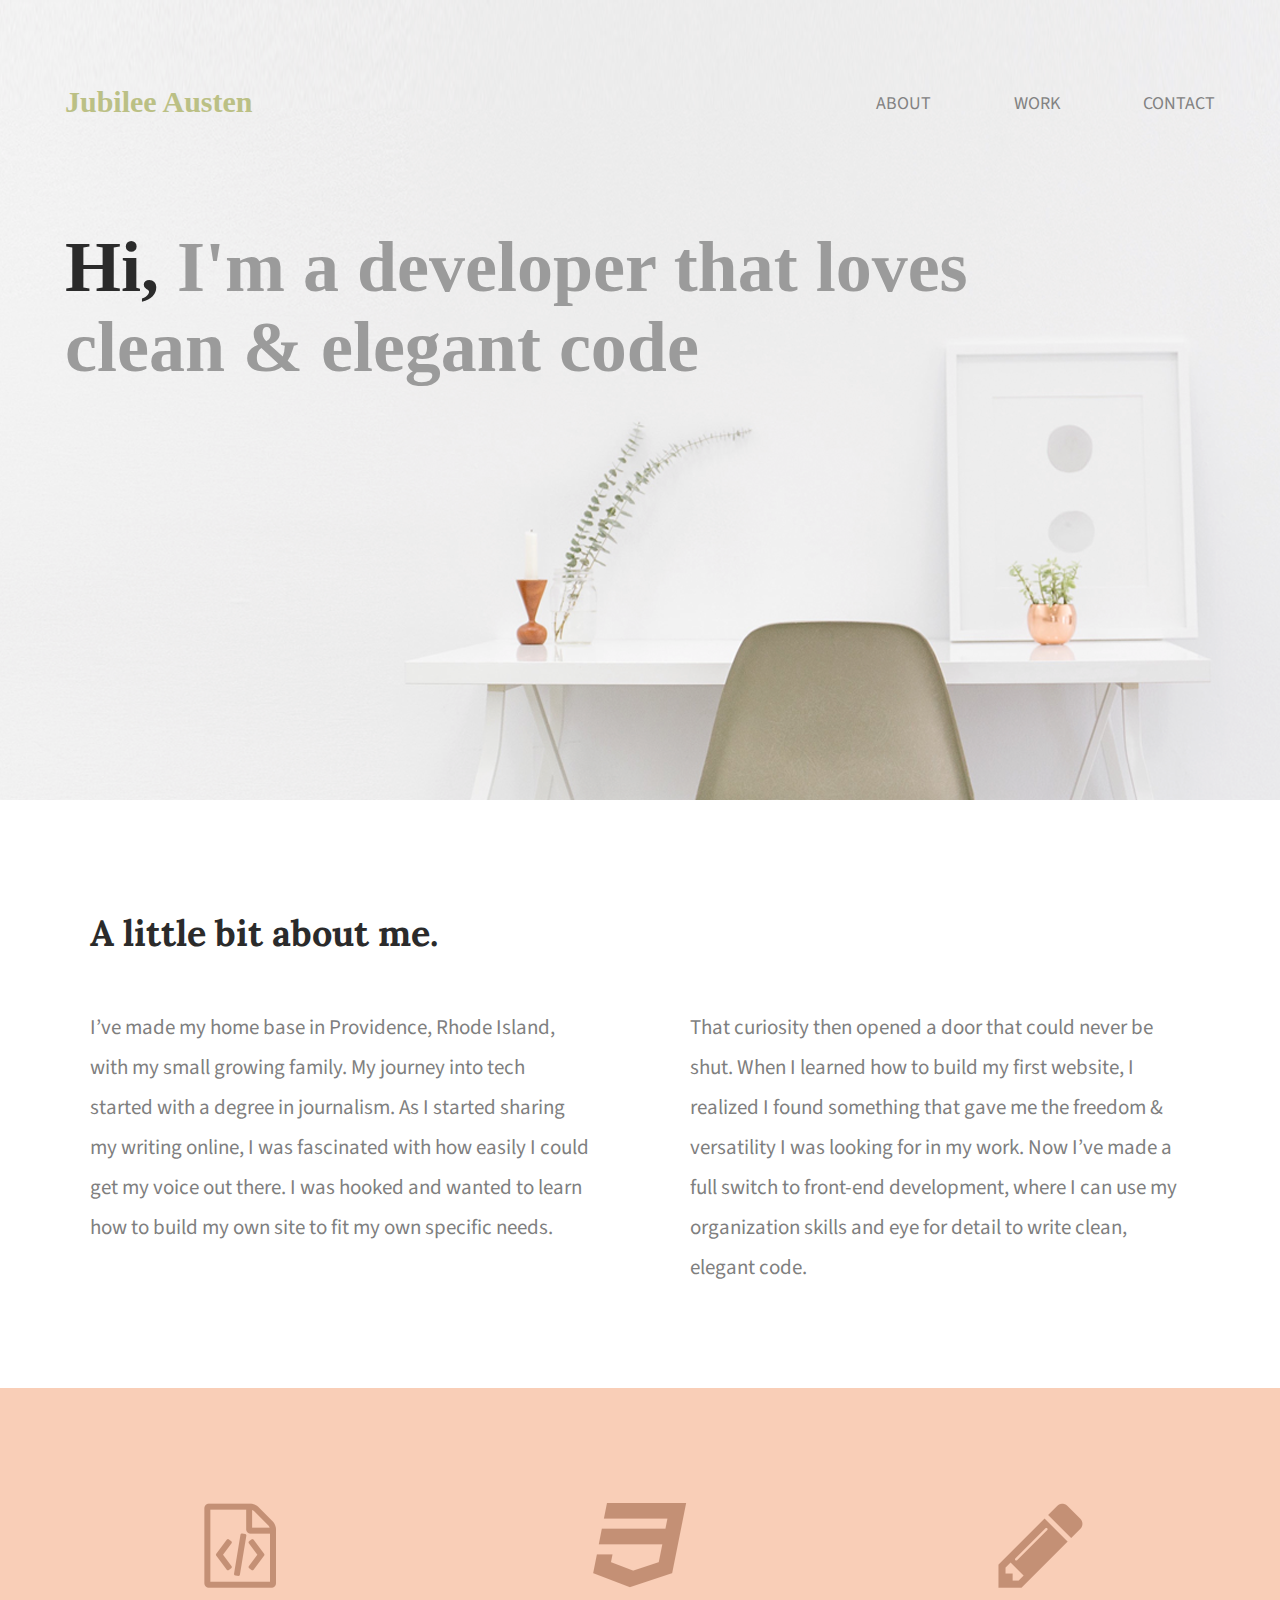
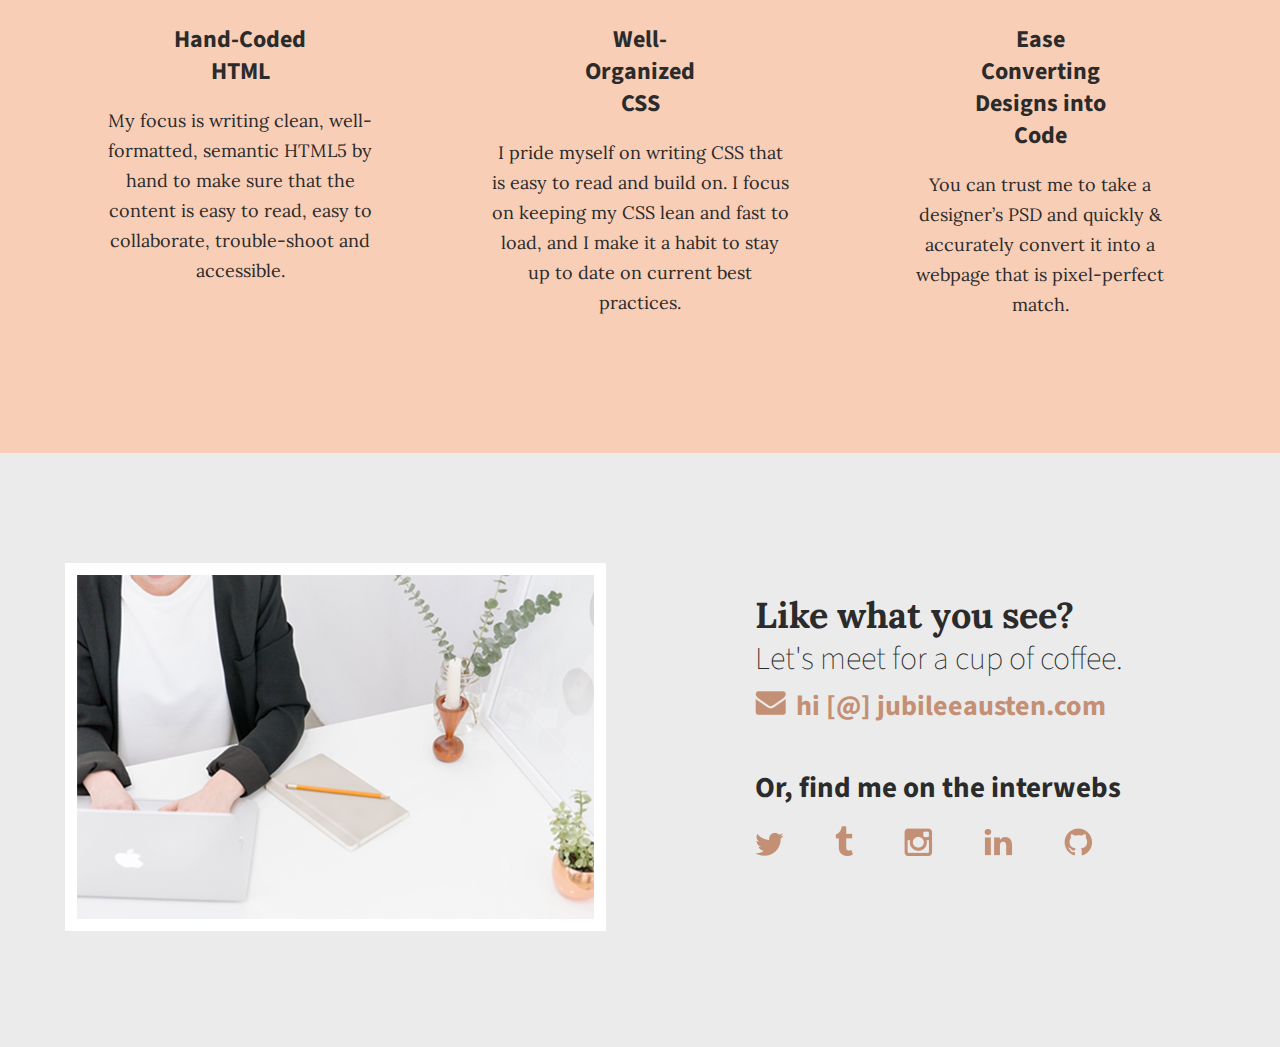
<file: index.html>
<!doctype html>
<html lang="en">
<head>
    <title>Jubilee Austen | Portfolio
    </title>  
    <link rel="stylesheet" href="css/normalize.css">
    <link rel="stylesheet" href="css/main.css">
    <link href='https://fonts.googleapis.com/css?family=Source+Sans+Pro:400,700' rel='stylesheet' type='text/css'>
    <link rel="preconnect" href="https://fonts.googleapis.com">
    <link rel="preconnect" href="https://fonts.gstatic.com" crossorigin>
    <link href="https://fonts.googleapis.com/css2?family=Lora:wght@400;700&display=swap" rel="stylesheet">
    <link href="https://fonts.googleapis.com/css?family=Lora:400,700" rel="stylesheet" type="text/css">
</head>
    <body>
        <header>
            <div class="full-width">
                <div class="half-width">
                    <h1>Jubilee Austen</h1>
                </div>
                <div class="half-width">
                    <nav>
                        <ul>
                            <li><a href="#about">About</a></li>
                            <li><a href="#work">Work</a></li>
                            <li><a href="#contact">Contact</a></li>
                        </ul>
                    </nav>
                </div>
                <h2><span>Hi,</span> I'm a developer that loves clean &amp; elegant code</h2>
            </div>
        </header>
        <main>
            <section id="about">
                <div class="full-width">
                    <h2>A little bit about me.</h2>
                    <div class="half-width">
                        <p>I’ve made my home base in Providence, Rhode Island, with my small growing family. My journey into tech started with a degree in journalism. As I started sharing my writing online, I was fascinated with how easily I could get my voice out there. I was hooked and wanted to learn how to build my own site to fit my own specific needs.</p>
                    </div>
                    <div class="half-width">
                        <p>That curiosity then opened a door that could never be shut. When I learned how to build my first website, I realized I found something that gave me the freedom & versatility I was looking for in my work. Now I’ve made a full switch to front-end development, where I can use my organization skills and eye for detail to write clean, elegant code.</p>
                    </div>
                </div>
            </section>
            <section id="work">
                <div class="full-width">
                    <div class="third-width">
                        <img src="img/html-icon.png" alt="HTML icon" />
                        <h3>Hand-Coded HTML</h3>
                        <p>My focus is writing clean, well-formatted, semantic HTML5 by hand to make sure that the content is easy to read, easy to collaborate, trouble-shoot and accessible.</p>
                    </div>
                    <div class="third-width">
                        <img src="img/css-icon.png" alt="CSS icon" />
                        <h3>Well-Organized CSS</h3>
                        <p>I pride myself on writing CSS that is easy to read and build on. I focus on keeping my CSS lean and fast to load, and I make it a habit to stay up to date on current best practices.</p>
                    </div>
                    <div class="third-width">
                        <img src="img/pencil-icon.png" alt="Pencil icon" />
                        <h3>Ease Converting Designs into Code</h3>
                        <p>You can trust me to take a designer’s PSD and quickly & accurately convert it into a webpage that is pixel-perfect match.</p>
                    </div>
                </div>
            </section>
            <footer id="contact">
                <div class="full-width">
                    <div class="half-width">
                        <img src="img/contact-image.png" id="contact-img" alt="my contact image" />
                    </div>
                    <div class="half-width">
                        <h2>Like what you see?</h2>
                        <h3 id="email-header">Let's meet for a cup of coffee.</h3>
                        <a href="mailto:hi@jubileeausten.com"><img src="img/envelope.png" id="envelope" alt="envelope icon" />hi [@] jubileeausten.com</a>
                        <h3 id="socialmedia-header">Or, find me on the interwebs</h3>
                        <ul>
                            <li><img src="img/twitter.png" alt="Twitter Logo" /></li>
                            <li><img src="img/tumblr.png" alt="Tumblr Logo" /></li>
                            <li><img src="img/instagram.png" alt="Instagram Logo" /></li>
                            <li><img src="img/linkedin.png" alt="Linkedin Logo" /></li>
                            <li><img src="img/github.png" alt="Github Logo" /></li>
                        </ul>
                    </div>
                </div>
            </footer>
        </main>
    </body>
</html>
</file>
<file: css/main.css>
/***** BASE STYLES *****/
body {
    font-family: 'Source Sans Pro', sans-serif;
    color: #2b2b2b
}
/***** GRID *****/
.full-width {
    width: 1200px;
    margin: 0 auto;
    overflow: auto;
}
.half-width {
    width: 600px;
    float: left;
}
.third-width {
    width: 400px;
    float: left;
}
/***** HEADER STYLES *****/
header {
    height: 800px;
    background: url("../img/full-background.png");
    background-size: cover;
    background-position: center;
}
header h1 {
    padding: 65px 0 65px 25px;
    font-family: 'Lora Bold', serif;
    font-size: 30px;
    color: #BBC085;
}
nav {
    float: right;
    padding: 75px 25px;
}
nav ul li {
    display: inline-block;
}
nav ul li a {
    text-transform: uppercase;
    text-decoration: none;
    font-size: 18px;
    color: #828282;
    padding-left: 80px;
}
header h2 {
    width: 950px;
    clear: both;
    font-family: 'Lora Bold', serif;
    font-size: 72px;
    line-height: 80px;
    color: #9b9b9b;
    padding: 20px 0 20px 25px;
}
header h2 span {
    color: #2b2b2b;
}
/***** ABOUT STYLES*****/
#about .full-width {
    padding: 80px 0;
}
#about h2 {
    font-family: 'Lora', serif;
    font-size: 36px;
    padding-left: 50px;
}
#about p {
    font-size: 21px;
    color: #7F7F7F;
    line-height: 40px;
    padding-left: 50px;
    padding-right: 50px;
}
/***** WORK STYLES *****/
#work {
    background: #F9CEB7;
    text-align: center;
}
#work .full-width {
    padding: 115px 0;
}
#work img {
    padding-bottom: 30px;
}
#work h3 {
    font-size: 24px;
    line-height: 32px;
    width: 150px;
    margin: 0 auto;
}
#work p {
    font-family: 'Lora', serif;
    font-size: 18px;
    line-height: 30px;
    padding: 0 50px;
}
/***** CONTACT STYLES *****/
#contact {
    background: #EBEBEB;
}
#contact .full-width {
    padding: 110px 0;
}
#contact img#contact-img {
    border: 12px solid white;
    margin-left: 25px;
}
#contact h2, #contact #email-header, #contact #socialmedia-header, #contact ul {
    padding-left: 115px;
}
#contact #envelope {
    padding: 0 10px 0 115px;
}
#contact h2 {
    font-family: 'Lora', serif;
    font-size: 36px;
    line-height: 44px;
}
#contact #email-header {
    font-size: 32px;
    font-weight: lighter;  
    line-height: 44px;
    margin: -30px 0 5px 0;
}
#contact #socialmedia-header {
    font-weight: bold;
    font-size: 29px;
    line-height: 44px;
    margin: 40px 0 0 0;
}
#contact a {
    text-decoration: none;
    color: #C49075;
    font-weight: bold;
    font-size: 28px;
}
#contact ul {
    list-style: none;
}
#contact ul li {
    display: inline-block;
}
#contact ul img {
    padding-right: 48px;
}
</file>
